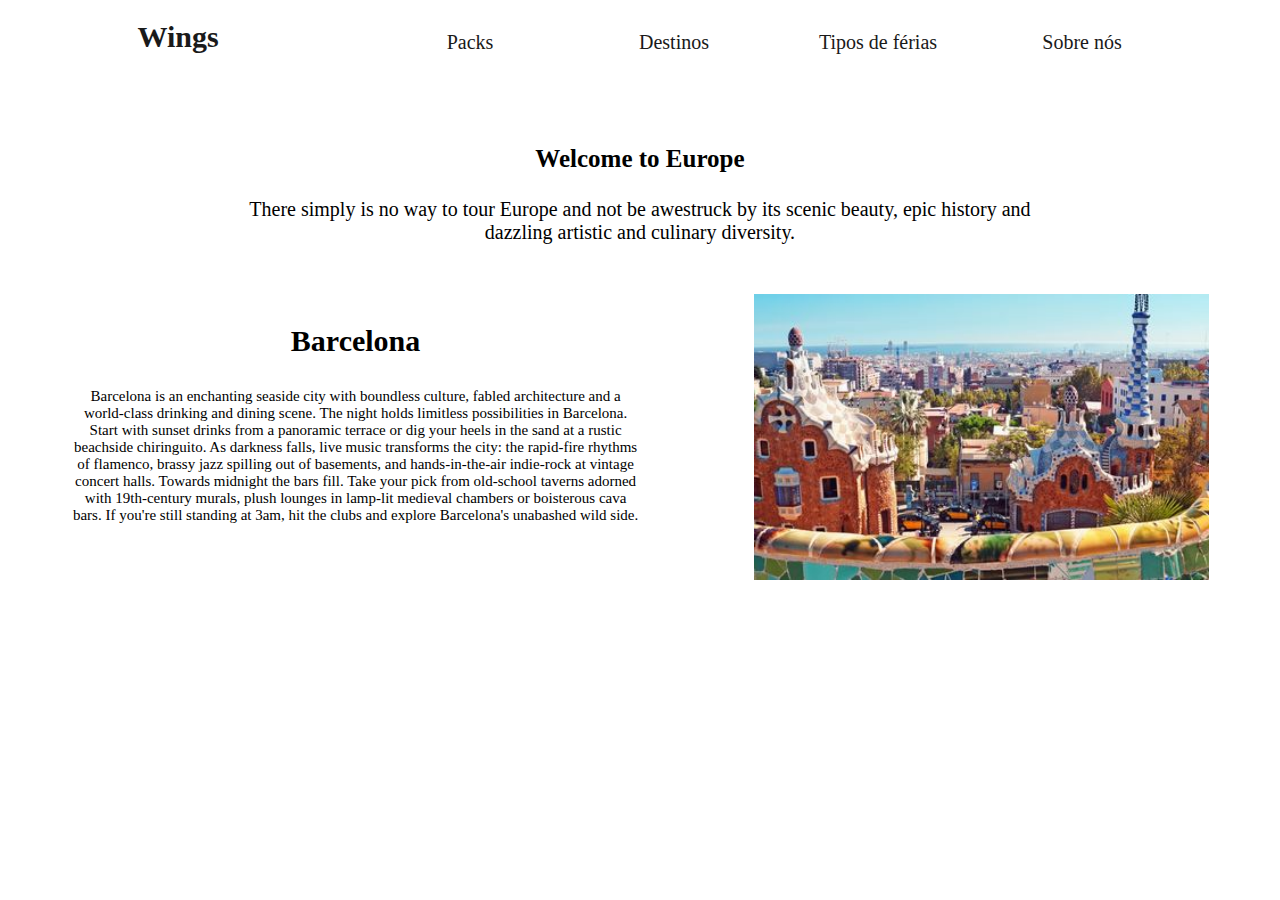
<file: destinos_europa.html>
<!DOCTYPE html>
<html lang="en">
<head>
    <meta charset="UTF-8">
    <title>Europa</title>
    <link rel="stylesheet" href="css/style.css">
    <meta name="viewport" content="width=device-width,
initial-scale=1">
</head>


<header>
    <!------------------- menu lateral --------------------------->
    <div class="menuButton">
        <div></div>
        <div></div>
        <div></div>
    </div>

    <div class="lateral">
        <ul>
            <li>
                <a href="packs.html"> Packs </a>
            </li>
            <li>
                <a href="destinos.html"> Destinos </a>
            </li>
            <li>
                <a href="tipos.html"> Tipos de férias </a>
            </li>
            <li>
                <a href="sobre.html"> Sobre nós </a>
            </li>
        </ul>
    </div>
    <!--------------------------------------------->


    <!------------------- menu navegaçao topo --------------------------->

    <div class="logo"><a href="index.html">Wings</a></div>

    <div class="menu">

        <nav class="navigation">
            <ul>
                <li>
                    <div class="dropdown">
                        <button onclick="myFunction_P()" class="dropbtn">Packs</button>
                        <div id="Dropdown_P" class="dropdown-content">
                            <a href="packs.html">Mais vendidos</a>
                            <a href="packs_ele.html">Para ele (link)</a>
                            <a href="#contact">Para ela</a>
                            <a href="#contact">Aniversário</a>
                            <a href="#contact">Família</a>

                        </div>
                    </div>
                </li>
                <li>
                    <div class="dropdown">
                        <button onclick="myFunction_D()" class="dropbtn">Destinos</button>
                        <div id="Dropdown_D" class="dropdown-content">
                            <a href="destinos.html">Videos</a>
                            <a href="destinos_europa.html">Europa (link)</a>
                            <a href="#contact">América do Sul</a>
                            <a href="#contact">América do Norte</a>
                            <a href="#contact">África</a>
                            <a href="#contact">Oceania</a>
                            <a href="#contact">Ásia</a>
                        </div>
                    </div>
                </li>
                <li>
                    <div class="dropdown">
                        <button onclick="myFunction_T()" class="dropbtn">Tipos de férias</button>
                        <div id="Dropdown_T" class="dropdown-content">
                            <a href="tipos.html">Tops</a>
                            <a href="tipos_festivais.html">Festivais (link)</a>
                            <a href="#contact">Aventura</a>
                            <a href="#contact">Arte e Cultura</a>
                            <a href="#contact">Praia</a>

                        </div>
                    </div>
                </li>
                <li>
                    <a href="sobre.html">Sobre nós</a>
                </li>
            </ul>


        </nav>
    </div>
</header>


<body>

<div class="infoeuropa">

    <div class="top">
        <p class="titulo1"> Welcome to Europe </p>

        <p class="text">
            There simply is no way to tour Europe and not be awestruck by its scenic beauty,
            epic history and dazzling artistic and culinary diversity.</p>
    </div>

    <div class="leuropa">
        <div class="infor">


            <p class="titulo2"> Barcelona </p>

            <p class="text2">
                Barcelona is an enchanting seaside city with boundless culture, fabled architecture and a world-class
                drinking and dining scene.
                The night holds limitless possibilities in Barcelona. Start with sunset drinks from a panoramic terrace
                or dig your heels in the sand at a rustic beachside chiringuito.
                As darkness falls, live music transforms the city: the rapid-fire rhythms of flamenco, brassy jazz
                spilling out of basements, and hands-in-the-air indie-rock at vintage concert halls.
                Towards midnight the bars fill. Take your pick from old-school taverns adorned with 19th-century murals,
                plush lounges in lamp-lit medieval chambers or boisterous cava bars.
                If you're still standing at 3am, hit the clubs and explore Barcelona's unabashed wild side.</p>

        </div>

        <img class="imagem" src="imagens/barcelona.jpg" alt="Barcelona">


    </div>

</div>

<script src="js/js.js"></script>

</body>

</html>
</file>
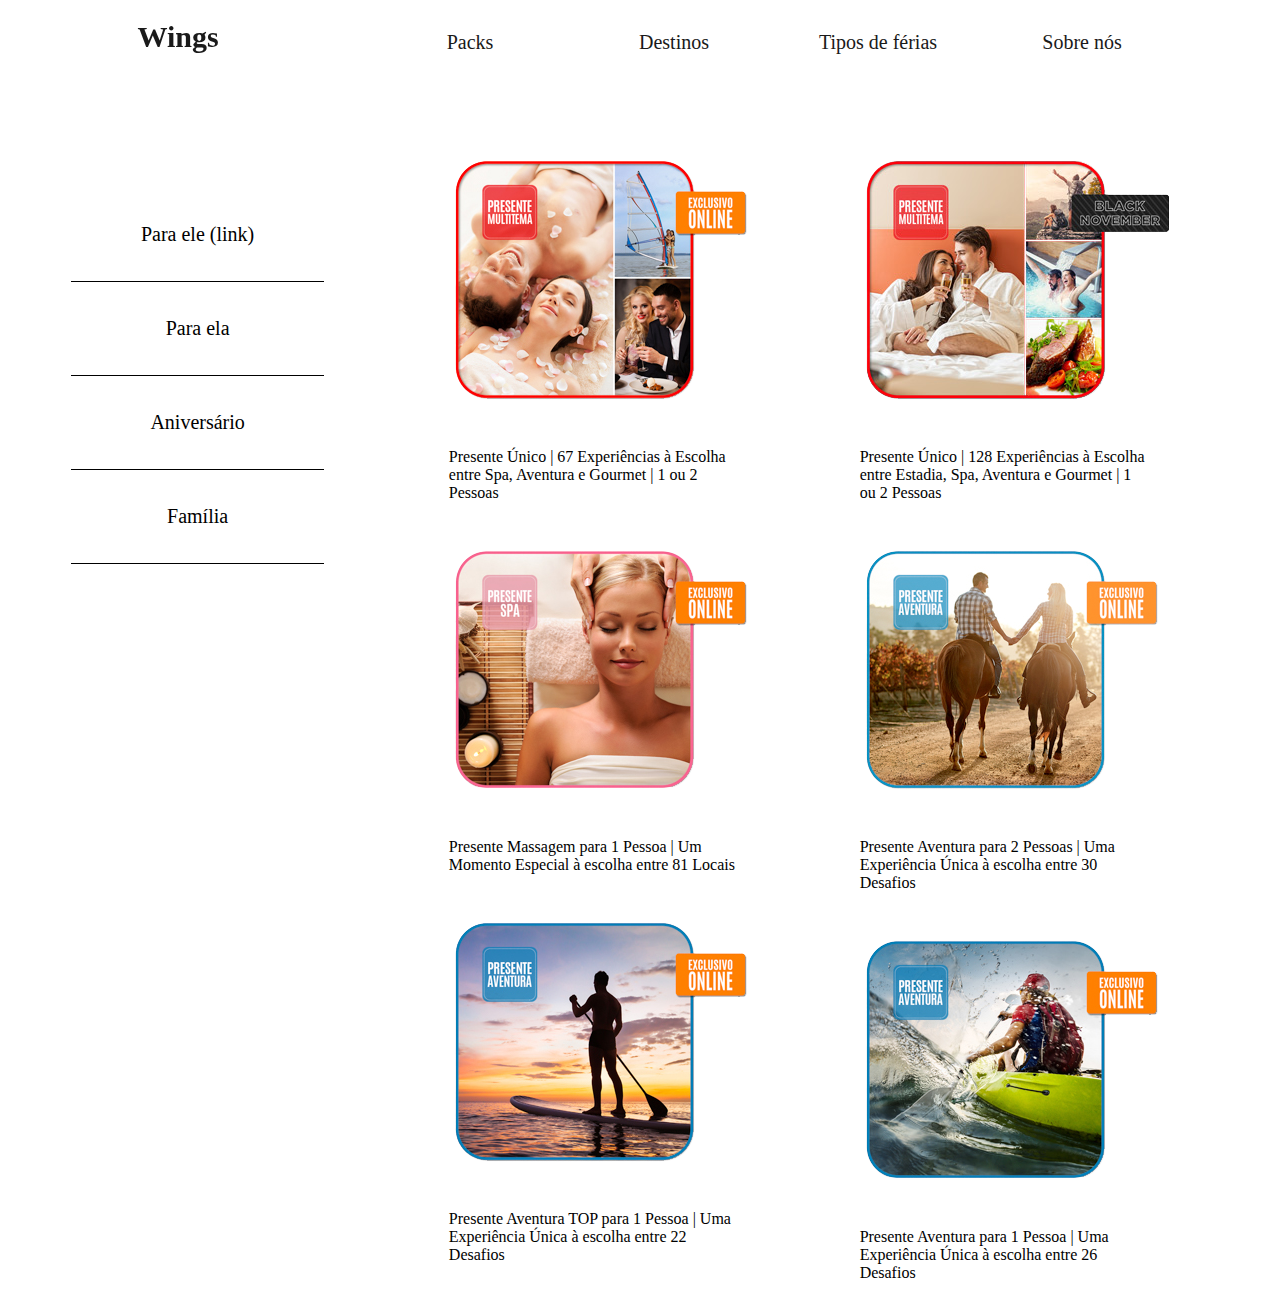
<file: packs.html>
<!DOCTYPE html>
<html lang="en">
<head>
    <meta charset="UTF-8">
    <title>Packs</title>
    <link rel="stylesheet" href="css/style.css">
    <meta name="viewport" content="width=device-width,
initial-scale=1">
</head>

<body>

<header>


    <!------------------- menu lateral --------------------------->
    <div class="menuButton">
        <div></div>
        <div></div>
        <div></div>
    </div>

    <div class="lateral">
        <ul>
            <li>
                <a href="packs.html"> Packs </a>
            </li>
            <li>
                <a href="destinos.html"> Destinos </a>
            </li>
            <li>
                <a href="tipos.html"> Tipos de férias </a>
            </li>
            <li>
                <a href="sobre.html"> Sobre nós </a>
            </li>
        </ul>
    </div>
    <!--------------------------------------------->


    <!------------------- menu navegaçao topo --------------------------->

    <div class="logo"><a href="index.html">Wings</a></div>

    <div class="menu">

        <nav class="navigation">
            <ul>
                <li>
                    <div class="dropdown">
                        <button onclick="myFunction_P()" class="dropbtn">Packs</button>
                        <div id="Dropdown_P" class="dropdown-content">
                            <a href="packs.html">Mais vendidos</a>
                            <a href="packs_ele.html">Para ele (link)</a>
                            <a href="#contact">Para ela</a>
                            <a href="#contact">Aniversário</a>
                            <a href="#contact">Família</a>

                        </div>
                    </div>
                </li>
                <li>
                    <div class="dropdown">
                        <button onclick="myFunction_D()" class="dropbtn">Destinos</button>
                        <div id="Dropdown_D" class="dropdown-content">
                            <a href="destinos.html">Videos</a>
                            <a href="destinos_europa.html">Europa (link)</a>
                            <a href="#contact">América do Sul</a>
                            <a href="#contact">América do Norte</a>
                            <a href="#contact">África</a>
                            <a href="#contact">Oceania</a>
                            <a href="#contact">Ásia</a>
                        </div>
                    </div>
                </li>
                <li>
                    <div class="dropdown">
                        <button onclick="myFunction_T()" class="dropbtn">Tipos de férias</button>
                        <div id="Dropdown_T" class="dropdown-content">
                            <a href="tipos.html">Tops</a>
                            <a href="tipos_festivais.html">Festivais (link)</a>
                            <a href="#contact">Aventura</a>
                            <a href="#contact">Arte e Cultura</a>
                            <a href="#contact">Praia</a>

                        </div>
                    </div>
                </li>
                <li>
                    <a href="sobre.html">Sobre nós</a>
                </li>
            </ul>


        </nav>
    </div>


</header>


<div class="categorias">

    <ul>
        <li>
            <a href="packs_ele.html">Para ele (link)</a>
        </li>

        <li>
            Para ela
        </li>

        <li>
            Aniversário
        </li>

        <li>
            Família
        </li>
    </ul>

</div>


<div class="lpacks">

    <div class="esq">

        <img src="imagens/1pack.png" alt="pack">
        <p> Presente Único | 67 Experiências à Escolha entre Spa, Aventura e Gourmet | 1 ou 2 Pessoas
        </p>

        <img src="imagens/3pack.png" alt="pack">
        <p> Presente Massagem para 1 Pessoa | Um Momento Especial à escolha entre 81 Locais
        </p>

        <img src="imagens/5pack.png" alt="pack">
        <p> Presente Aventura TOP para 1 Pessoa | Uma Experiência Única à escolha entre 22 Desafios
        </p>


    </div>

    <div class="dir">

        <img src="imagens/2pack.png" alt="pack">
        <p> Presente Único | 128 Experiências à Escolha entre Estadia, Spa, Aventura e Gourmet | 1 ou 2 Pessoas
        </p>

        <img src="imagens/4pack.png" alt="pack">
        <p> Presente Aventura para 2 Pessoas | Uma Experiência Única à escolha entre 30 Desafios
        </p>

        <img src="imagens/6pack.png" alt="pack">
        <p> Presente Aventura para 1 Pessoa | Uma Experiência Única à escolha entre 26 Desafios
        </p>

    </div>

</div>
<script src="js/js.js"></script>

</body>

</html>
</file>
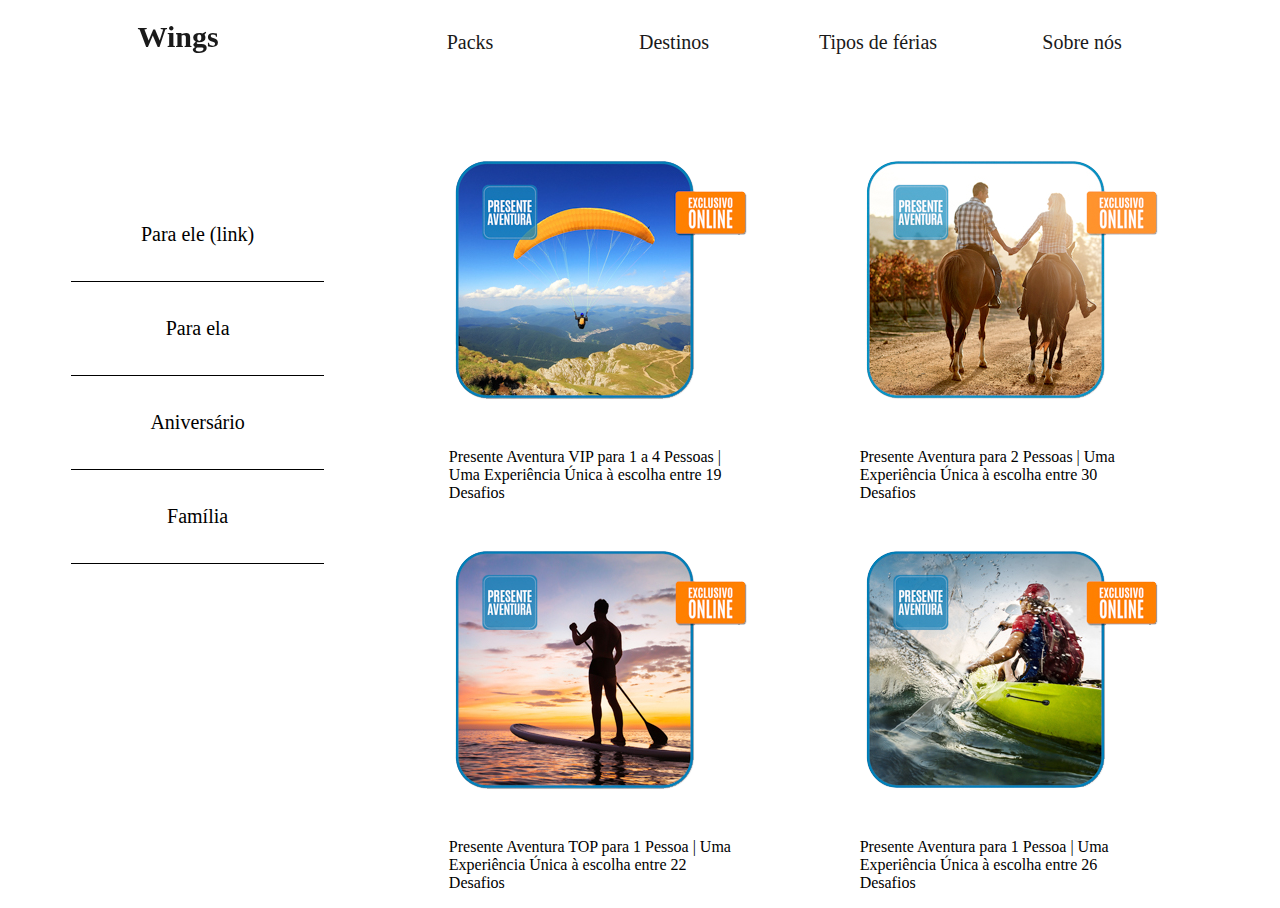
<file: packs_ele.html>
<!DOCTYPE html>
<html lang="en">
<head>
    <meta charset="UTF-8">
    <title>Para ele</title>
    <link rel="stylesheet" href="css/style.css">

    <meta name="viewport" content="width=device-width,
initial-scale=1">
</head>


<body>
<header>
    <!------------------- menu lateral --------------------------->
    <div class="menuButton">
        <div></div>
        <div></div>
        <div></div>
    </div>

    <div class="lateral">
        <ul>
            <li>
                <a href="packs.html"> Packs </a>
            </li>
            <li>
                <a href="destinos.html"> Destinos </a>
            </li>
            <li>
                <a href="tipos.html"> Tipos de férias </a>
            </li>
            <li>
                <a href="sobre.html"> Sobre nós </a>
            </li>
        </ul>
    </div>
    <!--------------------------------------------->


    <!------------------- menu navegaçao topo --------------------------->

    <div class="logo"><a href="index.html">Wings</a></div>

    <div class="menu">

        <nav class="navigation">
            <ul>
                <li>
                    <div class="dropdown">
                        <button onclick="myFunction_P()" class="dropbtn">Packs</button>
                        <div id="Dropdown_P" class="dropdown-content">
                            <a href="packs.html">Mais vendidos</a>
                            <a href="packs_ele.html">Para ele (link)</a>
                            <a href="#contact">Para ela</a>
                            <a href="#contact">Aniversário</a>
                            <a href="#contact">Família</a>

                        </div>
                    </div>
                </li>
                <li>
                    <div class="dropdown">
                        <button onclick="myFunction_D()" class="dropbtn">Destinos</button>
                        <div id="Dropdown_D" class="dropdown-content">
                            <a href="destinos.html">Videos</a>
                            <a href="destinos_europa.html">Europa (link)</a>
                            <a href="#contact">América do Sul</a>
                            <a href="#contact">América do Norte</a>
                            <a href="#contact">África</a>
                            <a href="#contact">Oceania</a>
                            <a href="#contact">Ásia</a>
                        </div>
                    </div>
                </li>
                <li>
                    <div class="dropdown">
                        <button onclick="myFunction_T()" class="dropbtn">Tipos de férias</button>
                        <div id="Dropdown_T" class="dropdown-content">
                            <a href="tipos.html">Tops</a>
                            <a href="tipos_festivais.html">Festivais (link)</a>
                            <a href="#contact">Aventura</a>
                            <a href="#contact">Arte e Cultura</a>
                            <a href="#contact">Praia</a>

                        </div>
                    </div>
                </li>
                <li>
                    <a href="sobre.html">Sobre nós</a>
                </li>
            </ul>


        </nav>
    </div>

</header>


<div class="categorias">

    <ul>
        <li><a href="packs_ele.html">Para ele (link)</a>
        </li>

        <li>Para ela
        </li>

        <li>Aniversário
        </li>

        <li>Família
        </li>
    </ul>

</div>

<div class="lpacks">

    <div class="esq">

        <img src="imagens/7packs.png" alt="pack">
        <p> Presente Aventura VIP para 1 a 4 Pessoas | Uma Experiência Única à escolha entre 19 Desafios
        </p>


        <img src="imagens/5pack.png" alt="pack">
        <p> Presente Aventura TOP para 1 Pessoa | Uma Experiência Única à escolha entre 22 Desafios
        </p>


    </div>

    <div class="dir">


        <img src="imagens/4pack.png" alt="pack">
        <p> Presente Aventura para 2 Pessoas | Uma Experiência Única à escolha entre 30 Desafios
        </p>

        <img src="imagens/6pack.png" alt="pack">
        <p> Presente Aventura para 1 Pessoa | Uma Experiência Única à escolha entre 26 Desafios
        </p>

    </div>

</div>


</body>
<script src="js/js.js"></script>

</html>
</file>
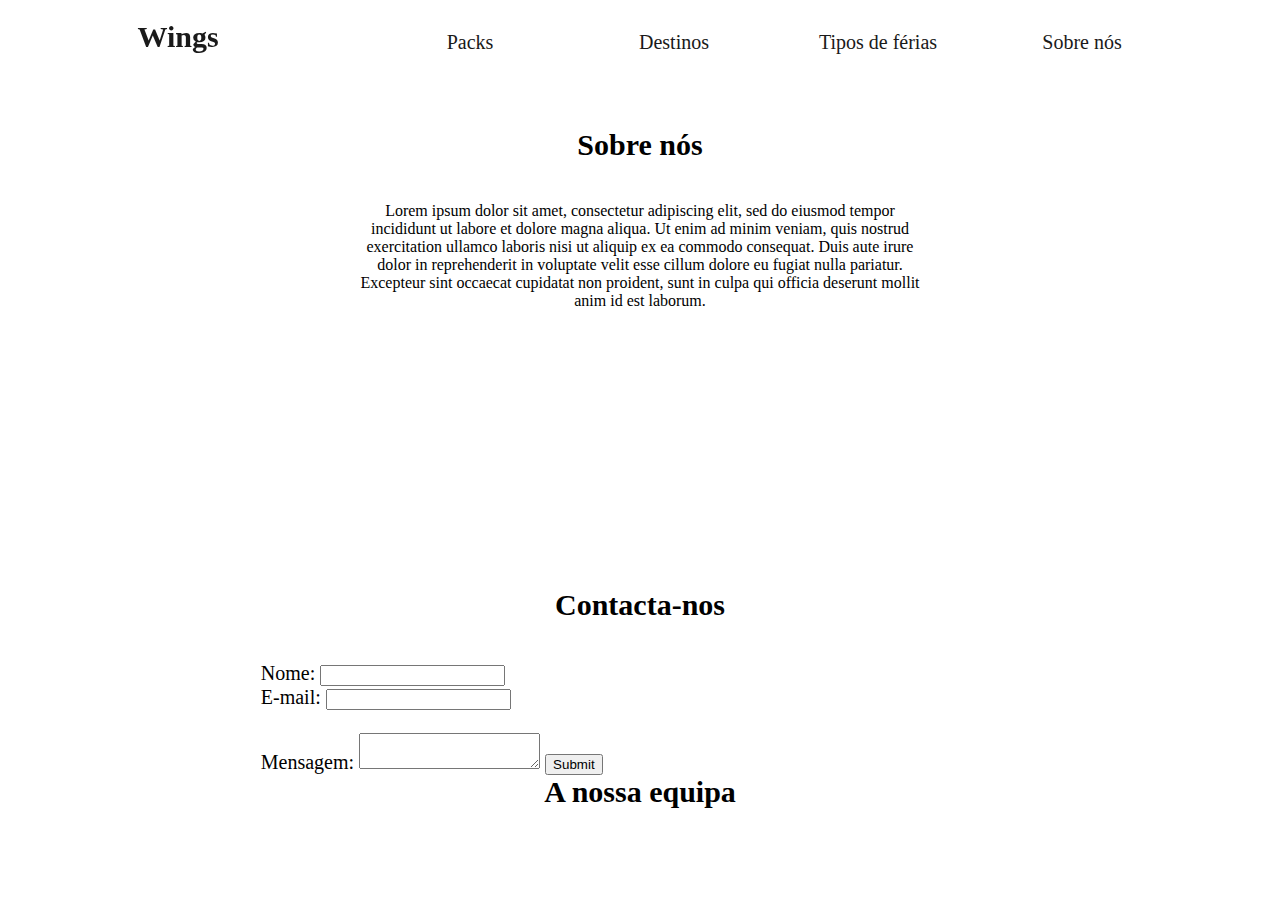
<file: sobre.html>
<!DOCTYPE html>
<html lang="en">
<head>
    <meta charset="UTF-8">
    <title>Sobre nós</title>
    <link rel="stylesheet" href="css/style.css">
    <meta name="viewport" content="width=device-width,
initial-scale=1">
</head>

<meta name="viewport" content="width=device-width,
initial-scale=1">
<body onload="gerarEquipa()">


<header>
    <!------------------- menu lateral --------------------------->
    <div class="menuButton">
        <div></div>
        <div></div>
        <div></div>
    </div>

    <div class="lateral">
        <ul>
            <li>
                <a href="packs.html"> Packs </a>
            </li>
            <li>
                <a href="destinos.html"> Destinos </a>
            </li>
            <li>
                <a href="tipos.html"> Tipos de férias </a>
            </li>
            <li>
                <a href="sobre.html"> Sobre nós </a>
            </li>
        </ul>
    </div>
    <!--------------------------------------------->


    <!------------------- menu navegaçao topo --------------------------->

    <div class="logo"><a href="index.html">Wings</a></div>

    <div class="menu">

        <nav class="navigation">
            <ul>
                <li>
                    <div class="dropdown">
                        <button onclick="myFunction_P()" class="dropbtn">Packs</button>
                        <div id="Dropdown_P" class="dropdown-content">
                            <a href="packs.html">Mais vendidos</a>
                            <a href="packs_ele.html">Para ele (link)</a>
                            <a href="#contact">Para ela</a>
                            <a href="#contact">Aniversário</a>
                            <a href="#contact">Família</a>

                        </div>
                    </div>
                </li>
                <li>
                    <div class="dropdown">
                        <button onclick="myFunction_D()" class="dropbtn">Destinos</button>
                        <div id="Dropdown_D" class="dropdown-content">
                            <a href="destinos.html">Videos</a>
                            <a href="destinos_europa.html">Europa (link)</a>
                            <a href="#contact">América do Sul</a>
                            <a href="#contact">América do Norte</a>
                            <a href="#contact">África</a>
                            <a href="#contact">Oceania</a>
                            <a href="#contact">Ásia</a>
                        </div>
                    </div>
                </li>
                <li>
                    <div class="dropdown">
                        <button onclick="myFunction_T()" class="dropbtn">Tipos de férias</button>
                        <div id="Dropdown_T" class="dropdown-content">
                            <a href="tipos.html">Tops</a>
                            <a href="tipos_festivais.html">Festivais (link)</a>
                            <a href="#contact">Aventura</a>
                            <a href="#contact">Arte e Cultura</a>
                            <a href="#contact">Praia</a>

                        </div>
                    </div>
                </li>
                <li>
                    <a href="sobre.html">Sobre nós</a>
                </li>
            </ul>


        </nav>
    </div>
</header>


<div class="info">

    <p class="titulo"> Sobre nós </p>

    <p class="text">
        Lorem ipsum dolor sit amet, consectetur adipiscing elit, sed do eiusmod tempor incididunt ut labore et dolore
        magna aliqua.
        Ut enim ad minim veniam, quis nostrud exercitation ullamco laboris nisi ut aliquip ex ea commodo consequat.
        Duis aute irure dolor in reprehenderit in voluptate velit esse cillum dolore eu fugiat nulla pariatur.
        Excepteur sint occaecat cupidatat non proident, sunt in culpa qui officia deserunt mollit anim id est
        laborum.</p></p>

    </p>



</div>

<p class="titulo"> Contacta-nos </p>
<div class="contact">

    <form action="php/submit.php" method="post">
        Nome: <input type="text" name="name"><br>
        E-mail: <input type="text" name="email"><br>
        <br>
        Mensagem: <textarea type="text" name="message"> </textarea>
        <input type="submit">
    </form>

</div>

<h1 class="titulo"> A nossa equipa</h1>


<script src="js/js.js"></script>

</body>


</html>


<script>

    function div_show() {
        document.getElementById('abc').style.display = "block";
    }

</script>
</file>
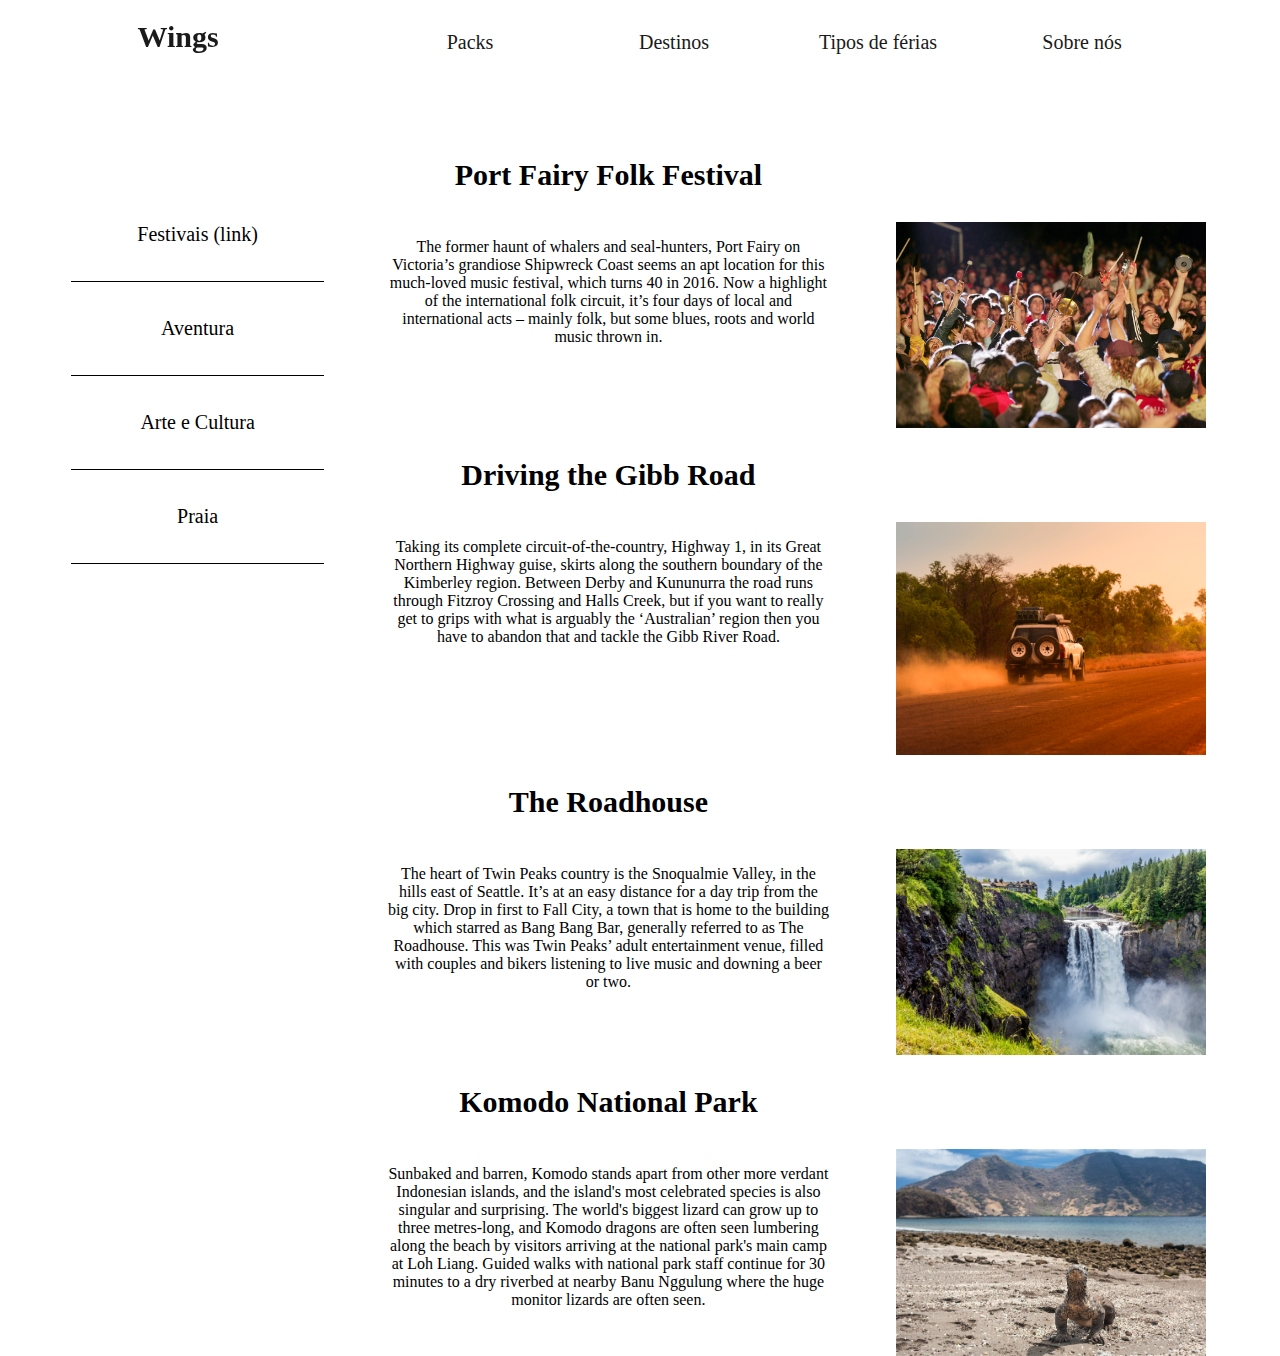
<file: tipos.html>
<!DOCTYPE html>
<html lang="en">
<head>
    <meta charset="UTF-8">
    <title>Tipos de férias</title>
    <link rel="stylesheet" href="css/style.css">

    <meta name="viewport" content="width=device-width,
initial-scale=1">

</head>
<body>
<script src="js/js.js"></script>

<header>


    <!------------------- menu lateral --------------------------->
    <div class="menuButton">
        <div></div>
        <div></div>
        <div></div>
    </div>

    <div class="lateral">
        <ul>
            <li>
                <a href="packs.html"> Packs </a>
            </li>
            <li>
                <a href="destinos.html"> Destinos </a>
            </li>
            <li>
                <a href="tipos.html"> Tipos de férias </a>
            </li>
            <li>
                <a href="sobre.html"> Sobre nós </a>
            </li>
        </ul>
    </div>
    <!--------------------------------------------->


    <!------------------- menu navegaçao topo --------------------------->

    <div class="logo"><a href="index.html">Wings</a></div>

    <div class="menu">

        <nav class="navigation">
            <ul>
                <li>
                    <div class="dropdown">
                        <button onclick="myFunction_P()" class="dropbtn">Packs</button>
                        <div id="Dropdown_P" class="dropdown-content">
                            <a href="packs.html">Mais vendidos</a>
                            <a href="packs_ele.html">Para ele (link)</a>
                            <a href="#contact">Para ela</a>
                            <a href="#contact">Aniversário</a>
                            <a href="#contact">Família</a>

                        </div>
                    </div>
                </li>
                <li>
                    <div class="dropdown">
                        <button onclick="myFunction_D()" class="dropbtn">Destinos</button>
                        <div id="Dropdown_D" class="dropdown-content">
                            <a href="destinos.html">Videos</a>
                            <a href="destinos_europa.html">Europa (link)</a>
                            <a href="#contact">América do Sul</a>
                            <a href="#contact">América do Norte</a>
                            <a href="#contact">África</a>
                            <a href="#contact">Oceania</a>
                            <a href="#contact">Ásia</a>
                        </div>
                    </div>
                </li>
                <li>
                    <div class="dropdown">
                        <button onclick="myFunction_T()" class="dropbtn">Tipos de férias</button>
                        <div id="Dropdown_T" class="dropdown-content">
                            <a href="tipos.html">Tops</a>
                            <a href="tipos_festivais.html">Festivais (link)</a>
                            <a href="#contact">Aventura</a>
                            <a href="#contact">Arte e Cultura</a>
                            <a href="#contact">Praia</a>

                        </div>
                    </div>
                </li>
                <li>
                    <a href="sobre.html">Sobre nós</a>
                </li>
            </ul>


        </nav>
    </div>


</header>


<div class="categorias">
    <ul>
        <li>
            <a href="tipos_festivais.html"> Festivais (link)</a>

        </li>
        <li>
            Aventura
        </li>
        <li>
            Arte e Cultura
        </li>
        <li>
            Praia
        </li>
    </ul>


</div>

<div class="Ldestinos">


    <div class="dest">

        <p class="titulo2"> Port Fairy Folk Festival </p>

        <p class="text">
            The former haunt of whalers and seal-hunters, Port Fairy on Victoria’s grandiose
            Shipwreck Coast seems an apt location for this much-loved music festival,
            which turns 40 in 2016. Now a highlight of the international folk circuit,
            it’s four days of local and international acts – mainly folk, but some blues,
            roots and world music thrown in.</p>

        <img src="imagens/d1.jpg" alt="destinos">
    </div>


    <div class="dest">

        <p class="titulo2"> Driving the Gibb Road </p>

        <p class="text">
            Taking its complete circuit-of-the-country, Highway 1, in its Great Northern Highway guise,
            skirts along the southern boundary of the Kimberley region. Between Derby and Kununurra the road
            runs through Fitzroy Crossing and Halls Creek, but if you want to really get to grips with what is
            arguably the ‘Australian’ region then you have to abandon that and tackle the Gibb River Road.</p>

        <img src="imagens/d2.jpg" alt="destinos">
    </div>


    <div class="dest">

        <p class="titulo2"> The Roadhouse </p>

        <p class="text">
            The heart of Twin Peaks country is the Snoqualmie Valley, in the hills east of Seattle.
            It’s at an easy distance for a day trip from the big city. Drop in first to Fall City,
            a town that is home to the building which starred as Bang Bang Bar, generally referred
            to as The Roadhouse. This was Twin Peaks’ adult entertainment venue, filled with couples
            and bikers listening to live music and downing a beer or two.
        </p>


        <img src="imagens/d3.jpg" alt="destinos">

    </div>


    <div class="dest">
        <p class="titulo2"> Komodo National Park </p>


        <p class="text">
            Sunbaked and barren, Komodo stands apart from other more verdant Indonesian islands,
            and the island's most celebrated species is also singular and surprising.
            The world's biggest lizard can grow up to three metres-long, and Komodo dragons are often seen
            lumbering along the beach by visitors arriving at the national park's main camp at Loh Liang.
            Guided walks with national park staff continue for 30 minutes to a dry riverbed at nearby Banu Nggulung
            where the huge monitor lizards are often seen.</p>

        <img src="imagens/d4.jpg" alt="destinos">

    </div>


</div>

<script src="js/js.js"></script>

</body>
</html>
</file>
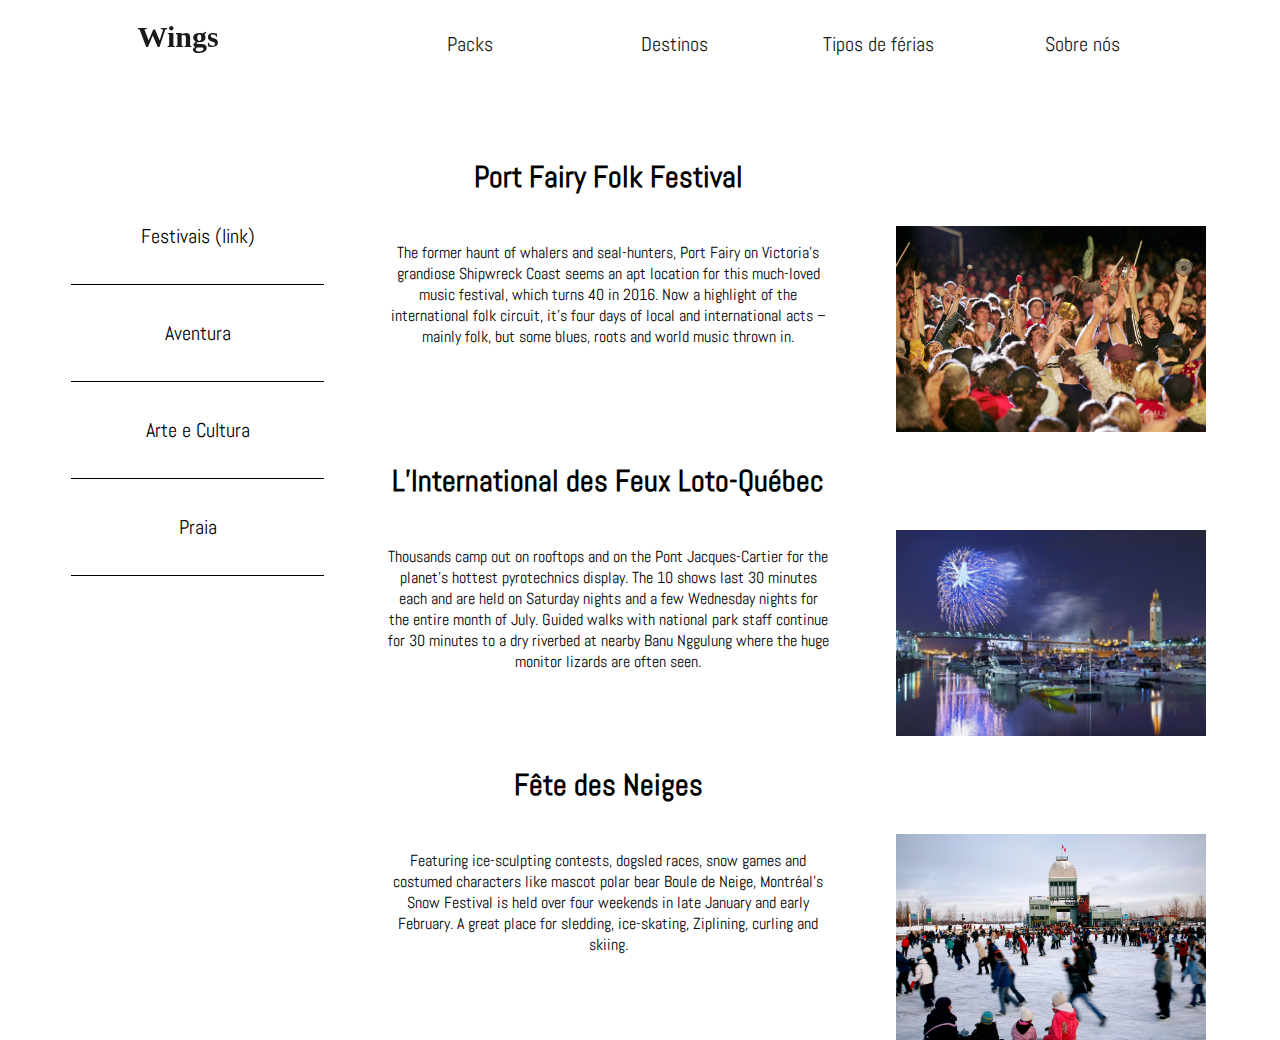
<file: tipos_festivais.html>
<!DOCTYPE html>
<html lang="en">
<head>
    <meta charset="UTF-8">
    <title>Festivais</title>
    <link href="https://fonts.googleapis.com/css?family=Abel" rel="stylesheet">
    <link rel="stylesheet" href="css/style.css">
    <meta name="viewport" content="width=device-width,
initial-scale=1">

</head>
<body>
<header>
    <!------------------- menu lateral --------------------------->
    <div class="menuButton">
        <div></div>
        <div></div>
        <div></div>
    </div>

    <div class="lateral">
        <ul>
            <li>
                <a href="packs.html"> Packs </a>
            </li>
            <li>
                <a href="destinos.html"> Destinos </a>
            </li>
            <li>
                <a href="tipos.html"> Tipos de férias </a>
            </li>
            <li>
                <a href="sobre.html"> Sobre nós </a>
            </li>
        </ul>
    </div>
    <!--------------------------------------------->


    <!------------------- menu navegaçao topo --------------------------->

    <div class="logo"><a href="index.html">Wings</a></div>

    <div class="menu">

        <nav class="navigation">
            <ul>
                <li>
                    <div class="dropdown">
                        <button onclick="myFunction_P()" class="dropbtn">Packs</button>
                        <div id="Dropdown_P" class="dropdown-content">
                            <a href="packs.html">Mais vendidos</a>
                            <a href="packs_ele.html">Para ele (link)</a>
                            <a href="#contact">Para ela</a>
                            <a href="#contact">Aniversário</a>
                            <a href="#contact">Família</a>

                        </div>
                    </div>
                </li>
                <li>
                    <div class="dropdown">
                        <button onclick="myFunction_D()" class="dropbtn">Destinos</button>
                        <div id="Dropdown_D" class="dropdown-content">
                            <a href="destinos.html">Videos</a>
                            <a href="destinos_europa.html">Europa (link)</a>
                            <a href="#contact">América do Sul</a>
                            <a href="#contact">América do Norte</a>
                            <a href="#contact">África</a>
                            <a href="#contact">Oceania</a>
                            <a href="#contact">Ásia</a>
                        </div>
                    </div>
                </li>
                <li>
                    <div class="dropdown">
                        <button onclick="myFunction_T()" class="dropbtn">Tipos de férias</button>
                        <div id="Dropdown_T" class="dropdown-content">
                            <a href="tipos.html">Tops</a>
                            <a href="tipos_festivais.html">Festivais (link)</a>
                            <a href="#contact">Aventura</a>
                            <a href="#contact">Arte e Cultura</a>
                            <a href="#contact">Praia</a>

                        </div>
                    </div>
                </li>
                <li>
                    <a href="sobre.html">Sobre nós</a>
                </li>
            </ul>


        </nav>
    </div>
</header>


<div class="categorias">
    <ul>
        <li>
            <a href="tipos_festivais.html"> Festivais (link) </a>

        </li>
        <li>
            Aventura
        </li>
        <li>
            Arte e Cultura
        </li>
        <li>
            Praia
        </li>
    </ul>
</div>

<div class="Ldestinos">

    <div class="dest">


        <p class="titulo2"> Port Fairy Folk Festival </p>

        <p class="text">
            The former haunt of whalers and seal-hunters, Port Fairy on Victoria’s grandiose
            Shipwreck Coast seems an apt location for this much-loved music festival,
            which turns 40 in 2016. Now a highlight of the international folk circuit,
            it’s four days of local and international acts – mainly folk, but some blues,
            roots and world music thrown in.</p>
        </p>
        <img src="imagens/d1.jpg" alt="destinos">

    </div>

    <div class="dest">


        <p class="titulo2"> L’International des Feux Loto-Québec </p>

        <p class="text">
            Thousands camp out on rooftops and on the Pont Jacques-Cartier for the planet’s hottest
            pyrotechnics display. The 10 shows last 30 minutes each and are held on Saturday nights
            and a few Wednesday nights for the entire month of July.
            Guided walks with national park staff continue for 30 minutes to a dry riverbed at nearby Banu Nggulung
            where the huge monitor lizards are often seen.</p>
        </p>
        <img src="imagens/d5.jpg" alt="destinos">
    </div>

    <div class="dest">


        <p class="titulo2"> Fête des Neiges </p>

        <p class="text">
            Featuring ice-sculpting contests, dogsled races, snow games and costumed characters
            like mascot polar bear Boule de Neige, Montréal’s Snow Festival is held over four weekends
            in late January and early February. A great place for sledding, ice-skating, Ziplining,
            curling and skiing.</p>
        </p>

        <img src="imagens/d6.jpg" alt="destinos">

    </div>

</div>

</body>
<script src="js/js.js"></script>

</html>
</file>
<file: css/style.css>
body {
    font-family: Abel;
}

/*/////////////////////////////PAGINA PRINCIPAL////////////////////////*/

.menu {
    width: 80%;
    float: right;
    position: relative;

}

header {
    top: 0;
    margin-top: 0;
    background-color: white;
    opacity: 0.9;
    position: fixed;
    width: 100%;
    z-index: 1;

}

header a {
    text-decoration: none;
    color: black;

}

.logo {
    font-family: "Raleway";
    position: fixed;
    text-align: center;
    font-size: 30px;
    font-weight: bold;
    left: 10%;
    margin-top: 20px;
    text-decoration: none;
    color: black;
    width: 100px;

}

.logo a:active {
    text-decoration: none;
    color: black;
}

.packs {
    z-index: 0;
}

header ul {
    margin: 30px auto;
    padding: 0 20px;
    text-align: center;
    text-decoration: none;

}


header ul li a {
    text-decoration: none;
    color: black;
    font-size:20px;

}

header li {
    font-size: 18px;
    font-weight: 300;
    display: inline-block;
    width: 200px;
}

header ul li a:hover {
    text-decoration: underline;
    font-weight: bold;

}

.ferias {
    width: 100%;
    overflow: hidden;
    font-size: 18px;
    text-align: center;
    background-size: cover;
    margin: 0;
    height: 100vh;

}

.ferias .slide img{
    object-fit: cover;

}

.ferias .titulo {
    padding-top: 100px;
}

.titulo {
    text-align: center;
    font-size: 30px;
    margin-top: 60px;
    font-weight: bold;
    color: black;
    text-decoration: none;
    display: inherit;
    margin-bottom: 40px;

}

.ferias a:hover {
    text-decoration: underline;

}

.packs .expacks1 {
    position: relative;
    width: calc(90% / 4);
    margin: calc(10% / 8);
    float: left;

}


.packs .expacks2 {
    position: relative;
    width: calc(90% / 4);
    margin: calc(10% / 8);
    float: left;

}

.packs {
    height: 350px;
    width: 100%;
}

.packs .titulo a {
    margin-bottom: 40px;
    margin-top: 10px;
}

.expacks1 {
    height: 250px;
}

.expacks2 {
    height: 250px;
}

.expacks2 img {
    width: 100%;
    float: left;
    top: 10px;
    position: relative;

}

.expacks1 .subtitulo {
    width: 100%;
    float: left;

    padding-left: 20px;
    font-weight: bold;
    font-size: 24px;
    margin-top: 70px;
    margin-left: 5%;
}

.expacks1 .descriçao {
    float: left;

    padding: 20px;
    width: 100%;

}

.destinos {
    margin-top: 50px;
    text-align: center;
    position: relative;
    width: 95%;
    height: 420px;
    margin-left: 2.5%;

}

.africa, .american, .americas, .australia, .europa, .asia {
    position: relative;
    height: 300px;
    background-size: cover;
    float: left;
    width: calc(100% / 6);

}

.africa {
    background-image: url("../imagens/africa.jpeg");

}

.american {
    background-image: url("../imagens/american.jpg");
}

.americas {
    background-image: url("../imagens/americas.jpg");
}

.australia {
    background-image: url("../imagens/australia.jpg");
}

.asia {
    background-image: url("../imagens/asia.jpg");
}

.europa {
    background-image: url("../imagens/europa.jpg");
}

.destinos .cont {
    margin-top: 265px;
    color: white;
    text-align: center;

}

/*/////////////////////////////SOBRE////////////////////////*/

.sobre {
    text-align: center;
    position: relative;
    width: 100%;
    height: 300px;

}

.sobre .texto {
    padding: 0 10%;
    text-align: center;
}

.info {
    padding: 60px 220px;
    height: 400px;
    background-image: url("http://onebigphoto.com/uploads/2014/09/taking-your-dog-out-for-a-hike.jpg");
    background-size: cover;

}

.text {
    text-align: center;
    padding-left: 15%;
    padding-right: 15%;

}

.info .contac {
    font-weight: bold;
    text-align: center;
    padding: 20px 100px;
}

.voltar {
    margin-left: 50px;

}

.voltar :hover {
    font-weight: bold;
}


.equipa {
    width: calc(100% / 2);
    position: relative;
    float: left;
}

.lista {
    width: 50%;
    list-style-type: none;
    float: left;
    position: relative;

}

.imagemE {
    float: left;
    position: relative;
    margin-left:8%;
    margin-bottom: 30px;

}


/*/////////////////////////////PACKS////////////////////////*/

body .categorias {
    float: left;
    position: relative;
    top: 120px;
    left: 5%;
    width: 20%;
    height: 300px;

}

.categorias ul {
    text-align: center;
    list-style-type: none;
    padding-left: 0;
    padding-top: 40px;
    font-size: 20px;

}

.categorias li {
    font-size: 20px;
    padding: 35px;
    border-bottom: 1px solid black;
    text-decoration: none;
    color: black;
}

.categorias li a {
    text-decoration: none;
    color: black;
}

.categorias li a:hover {
    text-decoration: underline;
}

.lpacks {
    float: right;
    width: 65%;
    right: 5%;
    top: 120px;
    position: relative;
}

.esq {
    float: left;
    width: 50%;
}

.dir {
    width: 50%;
    float: right;
}

.lpacks p {
    padding: 0 15%;
}

.lpack img {
    width: 80%;
}

/*/////////////////////////////TIPOS////////////////////////*/

.dest {
    position: relative;
    width: 100%;
    float: left;
}

.Ldestinos {
    float: right;
    width: 70%;
    height: 900px;
    top: 120px;
    position: relative;
}

.Ldestinos .text {
    float: left;
    width: 50%;
    text-align: center;
    padding-right: 5px;
    padding-left: 0px;
    padding-bottom: 20px;
}

.Ldestinos img {
    width: 35%;
    float: right;
    margin-right: calc(15% / 2);
}

.Ldestinos .titulo2 {
    width: 50%;
    text-align: center;
    font-size: 30px;
    font-weight: bold;
}

.continentes li {
    position: relative;
    left: 60px;
    height: 400px;
    width: calc(100% / 7);
}

/*/////////////////////////////EUROPA////////////////////////*/

.infoeuropa {
    text-align: center;
    width: 90%;
    height: 600px;
    margin-left: 5%;
    top: 120px;
    position: relative;
}

.infoeuropa .text {
    font-size: 20px;
}

.infoeuropa .titulo1 {
    font-weight: bold;
    font-size: 25px;
}

.infor {
    width: 50%;

    float: left;
}

.infoeuropa .text2 {
    font-size: 15px;
}

.infoeuropa .titulo2 {
    font-size: 30px;
    font-weight: bold;
}

.infoeuropa img {
    float: right;
    width: 40%;

}

.leuropa {
    height: 300px;
}

.leuropa {
    margin-top: 50px;

}

/*/////////////////////////////DESTINOS////////////////////////*/
.continents .video {
    position: relative;
    text-align: center;
    width: calc(90% / 3);
    margin: calc(10% / 6);
    float: left;

}

.continents {
    top: 100px;
    position: relative;
}

.video video {
    top: 10px;
    position: relative;
    width: 100%;
    height: auto;
}

.video .titulo {
    margin: 0;
    padding: 0;
}

/*/////////////////////////////TELEMOVEL////////////////////////*/

@media screen  and (max-width: 600px) {

    .leuropa img {
        width: 70%;
        margin-left: calc(30% / 2);
        margin-right: calc(30% / 2);
    }

    .infor {
        width: 100%;
    }

    .continents .video iframe {
        width: 90%;
    }

    .lpacks img {
        width: 70%;
        margin-left: calc(30% / 2);
        margin-right: calc(30% / 2);
    }

    .lpacks .p {
        width: 100%;
    }

    .leuropa .titulo2 {
        width: 100%;
    }

    .categorias {
        width: 100%;
        margin-left: 0;
        padding-left: 0;
    }

    .info {
        padding: 0;
        margin: 0;
    }

    .info {
        height: 550px;
    }

    .info .titulo {
        padding-top: 100px;

    }

    .ferias .titulo {
        padding-top: 150px;
    }

    .dir {
        float: right;

    }

    .destinos {
        width: 100%;
        height: 900px;
    }

    .africa, .american, .americas, .australia, .europa, .asia {
        width: calc(100% / 2);

    }

    .Ldestinos {
        width: 100%;
        margin-left: 5%;
    }

    .imgtipos {
        width: 100%;
    }

    .texttipos {
        width: 100%;

    }

    .Ldestinos .text {
        padding-top: 20px;
        width: 100%;
        margin-left: 0;
        position: static;

    }

    .Ldestinos img {
        position: static;
        margin-bottom: 10px;
        float: left;
        width: 100%;
    }

    .Ldestinos .titulo2 {
        width: 100%;
        padding: 0;
        margin: 0;
        text-align: center;
        font-size: 30px;
        font-weight: bold;
    }

    body .categorias {
        width: 100%;
        height: 250px;

    }

    .categorias ul {
        padding-top: 10px;
        font-size: 20px;

    }

    .categorias li {
        padding: 10px;

    }

    .lpacks {
        width: 100%;
        top: 120px;
        position: relative;
    }

    .esq {
        width: 100%;
    }

    .dir {
        width: 100%;
    }

    .lpack img {
        width: 100%;
    }

    .expacks1 .subtitulo {
        margin-top: 0;
        width: 90%;

    }

    .expacks1 .descriçao {
        width: 90%;

    }

    .packs {
        height: 820px;
    }

    .packs .expacks1 {
        width: 90%;
        margin-left: 5%;
        margin-top: 0;
        float: left;
        height: 100px;

    }

    .packs .expacks2 {
        width: 90%;
        margin-top: 0;
        float: left;
        height: 250px;

    }

    .packs img {
        width: 300px;

    }

    .continents .video {
        width: 90%;
        margin: calc(10% / 3);

    }

    .equipa {
        width: 100%;

    }

    .menuButton>div {
        visibility: visible;
    }

    nav.navigation {
        visibility: hidden;
    }

    .logo {
        left: 40%;
    }

    header{
        height: 90px;
    }

    .destinos {
        margin:0;

    }
}

/*/////////////////////////////TABLET////////////////////////*/

@media only screen and (min-width: 600px) and (max-width: 768px) {

    .destinos {
        width: 100%;
        height: 600px;

    }

    .africa, .american, .americas, .australia, .europa, .asia {
        width: calc(100% / 3);

    }

    .info {
        padding: 0;
        margin: 0;
        font-size: 15px;
        width: 80%;
        margin-left: calc(20% / 2);
        margin-right: calc(20% / 2);
    }

    .info {
        height: 500px;
    }

    .info .titulo {
        padding-top: 100px;

    }

    .continents .video {
        width: calc(90% / 2);
        margin: calc(10% / 4);
    }

    body .categorias {
        width: 100%;
        height: 250px;

    }

    .categorias ul {
        padding-top: 10px;
        font-size: 20px;

    }

    .categorias li {
        padding: 10px;

    }

    .lpacks {
        width: 100%;
        top: 120px;
        position: relative;
    }

    .esq {
        float: left;
        width: 50%;
    }

    .dir {
        width: 50%;
        float: right;
    }

    .lpack img {
        float: left;
        width: 50%;
    }

    .Ldestinos {
        width: 100%;
    }

    .Ldestinos img {
        width: 35%;
        position: static;

    }

    .Ldestinos .text {
        float: left;
        width: 50%;
        margin-left: 0;
        position: relative;

    }

    .Ldestinos .titulo2 {
        width: 50%;
        float: left;
        padding: 0;
        margin-top: 40px;
        text-align: center;
        font-size: 30px;
        font-weight: bold;
    }

    .packs {
        height: 600px;
    }

    .packs .expacks1 {
        width: calc(90% / 2);
        margin-left: 5%;
        margin-top: 0;
        float: left;
        height: 100px;

    }

    .packs .expacks2 {
        width: calc(90% / 2);
        margin-top: 0;
        float: left;
        height: 250px;

    }

    .packs img {
        width: 300px;

    }

    .continents .video {
        width: calc(90% / 2);
        margin: calc(10% / 4);

    }

    .equipa {
        width: 100%;

    }


    .menuButton>div {
        visibility: visible;
    }

    nav.navigation {
        visibility: hidden;
    }

    .logo {
        left: 40%;
        top:20px;
    }
    .destinos {
        margin:0;

    }
}

/*/////////////////////Dropdown///////////////////////////////*/

.dropbtn {
    border: none;
    font-size: 20px;
    display: inline-block;
    width: 200px;
    background: none;
    font-family: Abel;
}
.dropbtn:hover, .dropbtn:focus {
    text-decoration: underline;
    font-weight: bold;
}

.dropdown {
    position: relative;
    display: inline-block;
}

.dropdown-content {
    display: none;
    position: absolute;
    background-color: #f9f9f9;
    min-width: 160px;
    overflow: auto;
    box-shadow: 0px 8px 16px 0px rgba(0,0,0,0.2);
    z-index: 1;
}

.dropdown-content a {
    color: black;
    padding: 12px 16px;
    text-decoration: none;
    display: block;
}

.show {
    display: block;
}

/*/////////////////////overlayImagens///////////////////////////////*/

.overlay {
    position: absolute;
    top: 0;
    bottom: 0;
    left: 0;
    right: 0;
    height: 100%;
    width: 100%;
    opacity: 0;
    transition: .5s ease;
    background-color: rgba(176, 224, 230, 0.5);
}

.africa:hover .overlay, .asia:hover .overlay, .americas:hover .overlay, .american:hover .overlay, .europa:hover .overlay, .australia:hover .overlay {
    opacity: 1;
}


/*//////////////////////SlideImagens//////////////////////////////*/

.mySlides {display:none;}


.slide{
    width: 100%;
    height: 100%;
}

.slide img{
    width: auto;
    height: 100%;
}

/*//////////////////TypewriterEffect//////////////////////////////////*/

#demo {
    color: white;
    font-size: 100px;
    position: absolute;
    top: 200px;
    left: 8%;
}


/*//////////////////MenuLateral//////////////////////////////////*/

.lateral {
    position: absolute;
    width:200px;
    height:150px;
    top:0px;
    left: -200px;
    background-color: white;
    opacity: 0.9;
    transition: left 1s;
    z-index: -1;
    padding-top: 100px;
}

.lateral.show {
    display: inline-block;
    left: 0px;
    text-decoration: underline;
}

.lateral ul {
    padding: 0;
}

.menuButton {
    width: 50px;
    height: 50px;
    position: absolute;
    visibility: hidden;
    top: 30px;
    left: 5%;

}

.menuButton>div{
    height: 5px;
    width: 100%;
    margin-bottom:10px;
    background-color: black;

}



.contact{
    position: relative;
    float: left;
    width: 100%;
    padding-left: 20%;
    font-size: 20px;
    padding-bottom: 0px;
}
</file>
